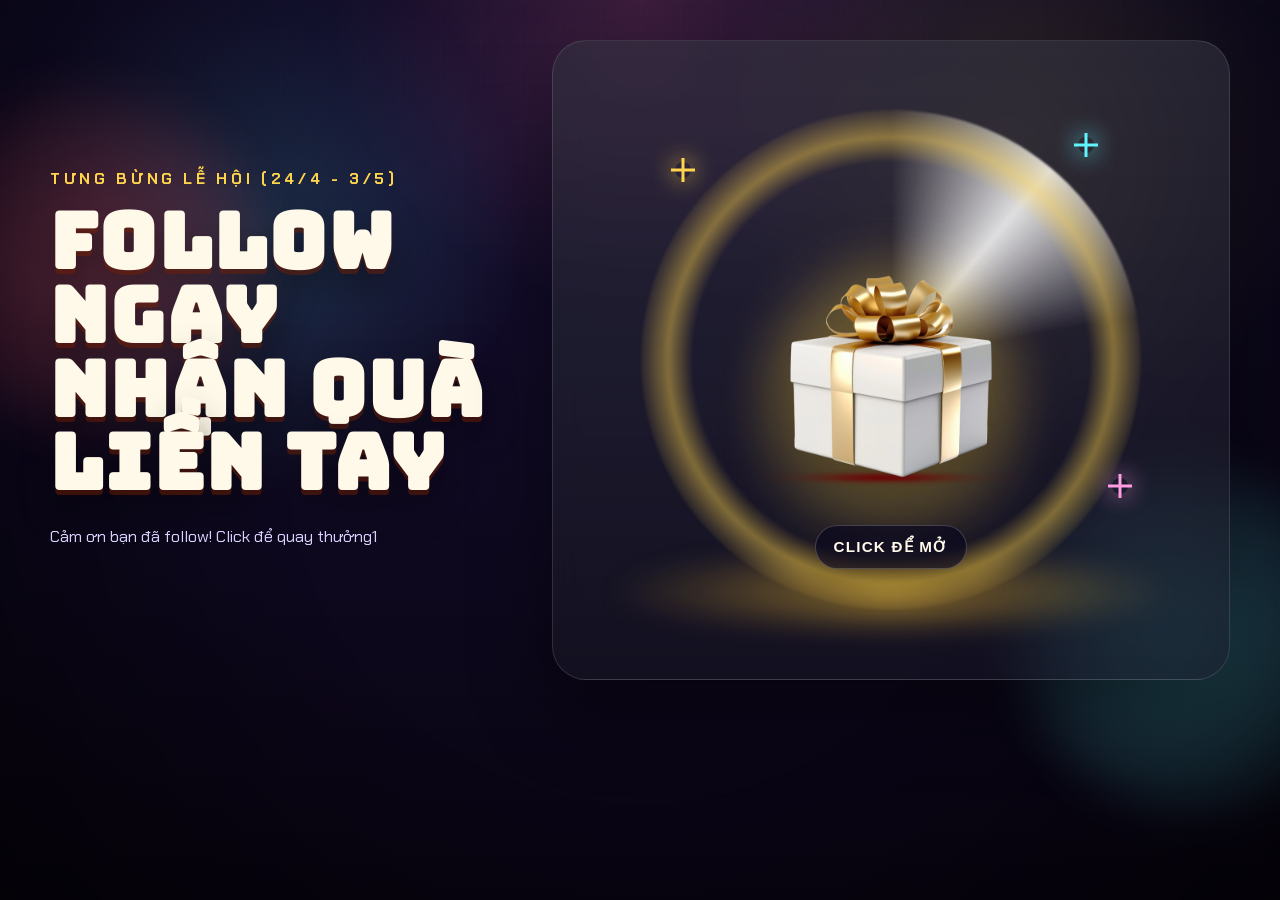
<file: index.html>
<!DOCTYPE html>
<html lang="vi">
<head>
  <meta charset="UTF-8">
  <meta name="viewport" content="width=device-width, initial-scale=1.0">
  <title>Vòng Quay Hộp Quà May Mắn</title>
  <link rel="preconnect" href="https://fonts.googleapis.com">
  <link rel="preconnect" href="https://fonts.gstatic.com" crossorigin>
  <link href="https://fonts.googleapis.com/css2?family=Bungee&family=Chakra+Petch:wght@400;500;600;700&display=swap" rel="stylesheet">
  <link rel="stylesheet" href="./styles.css">
</head>
<body>
  <div class="page-shell">
    <div class="ambient ambient-left"></div>
    <div class="ambient ambient-right"></div>

    <main class="game-board">
      <section class="hero-copy">
        <p class="eyebrow">tưng bừng lễ hội (24/4 - 3/5)</p>
        <h1>Follow ngay<br>nhận quà liền tay</h1>
        <p class="subtitle">
          Cảm ơn bạn đã follow! Click để quay thưởng1
        </p>
      </section>

      <section class="gift-stage" aria-label="Khu vực quay thưởng">
        <div class="light-ring"></div>
        <div class="spark spark-a"></div>
        <div class="spark spark-b"></div>
        <div class="spark spark-c"></div>

        <button class="gift-button" id="giftButton" type="button" aria-label="Mở hộp quà may mắn">
          <span class="gift-glow"></span>
          <span class="gift-box-stack" aria-hidden="true">
            <img
              class="gift-image gift-image--closed"
              src="./asset/hop_qua_dong.png"
              alt=""
            >
            <img
              class="gift-image gift-image--open"
              src="./asset/hop_qua_mo.png"
              alt=""
            >
          </span>
          <span class="tap-badge" id="tapBadge">Click để mở</span>
        </button>
      </section>
    </main>
  </div>

  <div class="result-modal" id="resultModal" aria-hidden="true">
    <div class="modal-backdrop" id="modalBackdrop"></div>
    <div class="modal-card" role="dialog" aria-modal="true" aria-labelledby="modalTitle">
      <div class="modal-burst"></div>
      <p class="modal-tag" id="modalTag">Thông báo</p>
      <h2 id="modalTitle">Bạn vừa quay xong!</h2>
      <p class="modal-message" id="modalMessage"></p>
      <button class="play-again" id="playAgainButton" type="button">Quay lại trang chủ</button>
    </div>
  </div>

  <script src="./script.js"></script>
</body>
</html>
</file>
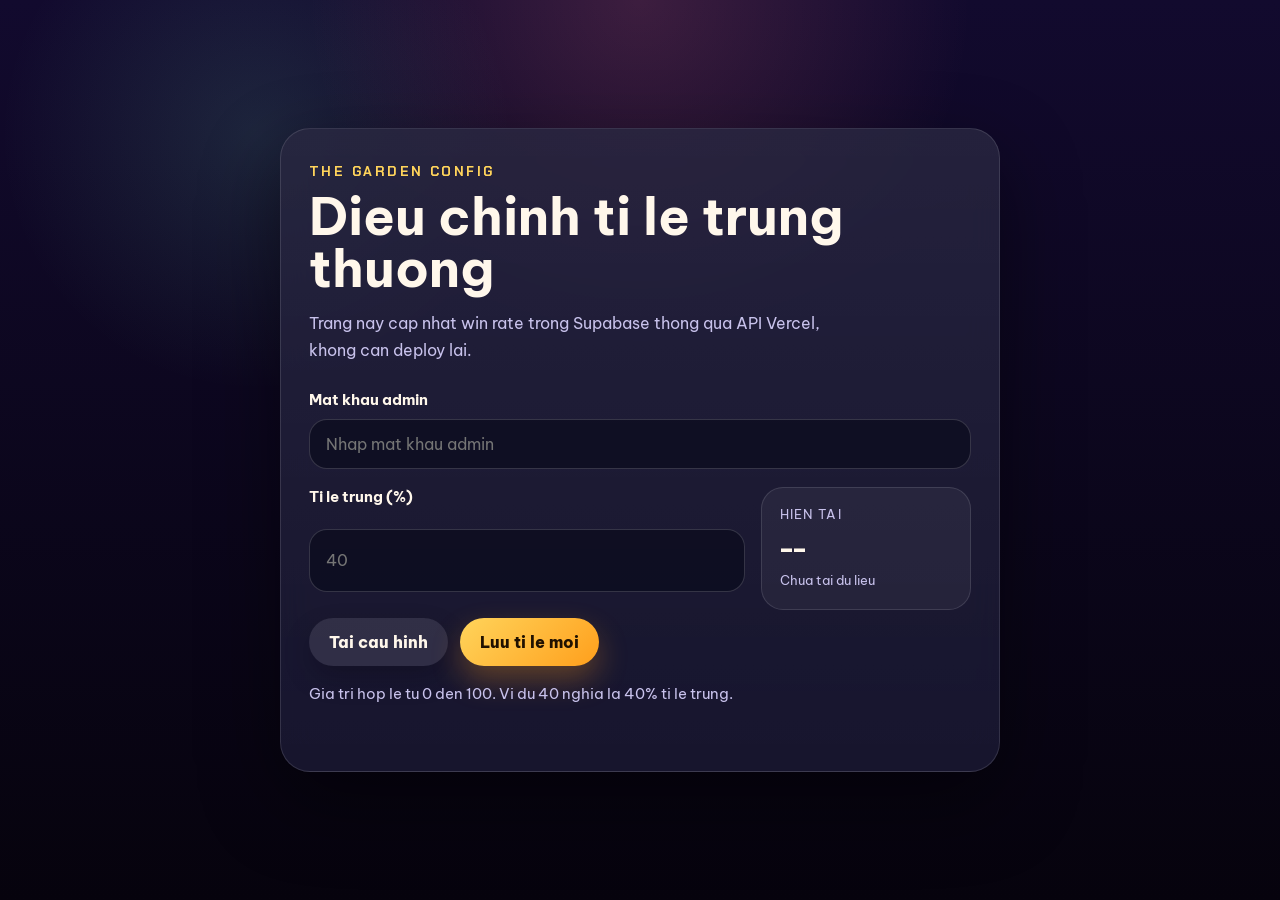
<file: admin.html>
<!DOCTYPE html>
<html lang="vi">
<head>
  <meta charset="UTF-8">
  <meta name="viewport" content="width=device-width, initial-scale=1.0">
  <title>Admin Win Rate</title>
  <link rel="preconnect" href="https://fonts.googleapis.com">
  <link rel="preconnect" href="https://fonts.gstatic.com" crossorigin>
  <link href="https://fonts.googleapis.com/css2?family=Be+Vietnam+Pro:wght@400;500;700;800&family=Chakra+Petch:wght@500;600;700&display=swap" rel="stylesheet">
  <link rel="stylesheet" href="./admin.css">
</head>
<body>
  <main class="admin-shell">
    <section class="admin-card">
      <p class="admin-eyebrow">The Garden Config</p>
      <h1>Dieu chinh ti le trung thuong</h1>
      <p class="admin-copy">
        Trang nay cap nhat win rate trong Supabase thong qua API Vercel, khong can deploy lai.
      </p>

      <form class="admin-form" id="adminForm">
        <label class="field">
          <span>Mat khau admin</span>
          <input id="adminPassword" name="adminPassword" type="password" autocomplete="current-password" placeholder="Nhap mat khau admin">
        </label>

        <div class="field-group">
          <label class="field">
            <span>Ti le trung (%)</span>
            <input id="winRatePercent" name="winRatePercent" type="number" min="0" max="100" step="0.1" placeholder="40">
          </label>

          <div class="stat-card">
            <span class="stat-label">Hien tai</span>
            <strong id="currentRate">--</strong>
            <small id="updatedAt">Chua tai du lieu</small>
          </div>
        </div>

        <div class="button-row">
          <button class="secondary-button" id="loadConfigButton" type="button">Tai cau hinh</button>
          <button class="primary-button" type="submit">Luu ti le moi</button>
        </div>
      </form>

      <p class="helper-text">
        Gia tri hop le tu 0 den 100. Vi du 40 nghia la 40% ti le trung.
      </p>
      <p class="status-message" id="statusMessage" role="status" aria-live="polite"></p>
    </section>
  </main>

  <script src="./admin.js"></script>
</body>
</html>
</file>
<file: styles.css>
:root {
  --bg-top: #160f34;
  --bg-bottom: #090411;
  --panel: rgba(12, 11, 34, 0.72);
  --panel-border: rgba(255, 255, 255, 0.12);
  --gold: #ffd44d;
  --gold-deep: #ff9e1a;
  --coral: #ff5f6d;
  --cyan: #60f4ff;
  --mint: #88ffc3;
  --text: #fff9ea;
  --muted: #d8d2ff;
  --shadow: 0 30px 80px rgba(0, 0, 0, 0.45);
}

* {
  box-sizing: border-box;
}

html,
body {
  margin: 0;
  min-height: 100%;
}

body {
  overflow-x: hidden;
  font-family: "Chakra Petch", sans-serif;
  color: var(--text);
  background:
    radial-gradient(circle at top, rgba(255, 107, 129, 0.2), transparent 28%),
    radial-gradient(circle at 20% 25%, rgba(96, 244, 255, 0.16), transparent 22%),
    radial-gradient(circle at 80% 15%, rgba(255, 212, 77, 0.2), transparent 24%),
    linear-gradient(180deg, var(--bg-top) 0%, var(--bg-bottom) 100%);
}

body::before,
body::after {
  content: "";
  position: fixed;
  inset: 0;
  pointer-events: none;
}

body::before {
  background-image:
    linear-gradient(rgba(255, 255, 255, 0.03) 1px, transparent 1px),
    linear-gradient(90deg, rgba(255, 255, 255, 0.03) 1px, transparent 1px);
  background-size: 40px 40px;
  mask-image: linear-gradient(180deg, rgba(0, 0, 0, 0.35), rgba(0, 0, 0, 0));
}

body::after {
  background:
    radial-gradient(circle at center, transparent 45%, rgba(0, 0, 0, 0.55) 100%);
}

.page-shell {
  position: relative;
  min-height: 100vh;
  padding: 40px 24px 56px;
}

.ambient {
  position: absolute;
  width: 340px;
  height: 340px;
  border-radius: 999px;
  filter: blur(25px);
  opacity: 0.45;
  animation: drift 7s ease-in-out infinite alternate;
}

.ambient-left {
  top: 10%;
  left: -80px;
  background: radial-gradient(circle, rgba(255, 95, 109, 0.95), rgba(255, 95, 109, 0));
}

.ambient-right {
  right: -80px;
  bottom: 10%;
  background: radial-gradient(circle, rgba(96, 244, 255, 0.95), rgba(96, 244, 255, 0));
  animation-duration: 8.8s;
}

.game-board {
  position: relative;
  z-index: 1;
  display: grid;
  grid-template-columns: minmax(280px, 470px) minmax(320px, 1fr);
  gap: 32px;
  align-items: center;
  max-width: 1180px;
  margin: 0 auto;
}

.hero-copy {
  padding: 26px 0;
}

.eyebrow {
  margin: 0 0 16px;
  color: var(--gold);
  font-size: 0.95rem;
  font-weight: 700;
  letter-spacing: 0.24em;
  text-transform: uppercase;
}

.hero-copy h1 {
  margin: 0;
  font-family: "Bungee", cursive;
  font-size: clamp(2.7rem, 6vw, 5rem);
  line-height: 0.96;
  letter-spacing: 0.03em;
  text-transform: uppercase;
  text-shadow:
    0 5px 0 rgba(122, 34, 0, 0.45),
    0 18px 35px rgba(0, 0, 0, 0.38);
}

.subtitle {
  max-width: 470px;
  margin: 22px 0 0;
  font-size: 1.05rem;
  line-height: 1.7;
  color: var(--muted);
}

.subtitle strong {
  color: var(--mint);
}

.gift-stage {
  position: relative;
  min-height: 640px;
  display: grid;
  place-items: center;
  padding: 28px;
  border: 1px solid var(--panel-border);
  border-radius: 34px;
  background:
    linear-gradient(180deg, rgba(255, 255, 255, 0.1), rgba(255, 255, 255, 0.04)),
    rgba(8, 8, 24, 0.56);
  box-shadow: var(--shadow);
  backdrop-filter: blur(16px);
  overflow: hidden;
}

.gift-stage::before {
  content: "";
  position: absolute;
  inset: auto 8% 9%;
  height: 60px;
  border-radius: 50%;
  background: radial-gradient(circle, rgba(255, 197, 52, 0.45), rgba(255, 197, 52, 0));
  filter: blur(14px);
}

.light-ring {
  position: absolute;
  width: min(74vw, 500px);
  aspect-ratio: 1;
  border-radius: 50%;
  background:
    radial-gradient(circle, rgba(255, 255, 255, 0) 56%, rgba(255, 212, 77, 0.45) 63%, rgba(255, 212, 77, 0) 72%),
    conic-gradient(from 0deg, rgba(255, 255, 255, 0) 0deg, rgba(255, 255, 255, 0.85) 40deg, rgba(255, 255, 255, 0) 80deg, rgba(255, 255, 255, 0) 360deg);
  filter: blur(1px);
  animation: rotateRing 10s linear infinite;
}

.spark {
  position: absolute;
  width: 16px;
  height: 16px;
  border-radius: 50%;
  box-shadow: 0 0 24px currentColor;
}

.spark::before,
.spark::after {
  content: "";
  position: absolute;
  inset: 50%;
  transform: translate(-50%, -50%);
  background: currentColor;
}

.spark::before {
  width: 3px;
  height: 24px;
}

.spark::after {
  width: 24px;
  height: 3px;
}

.spark-a {
  top: 19%;
  left: 18%;
  color: var(--gold);
  animation: twinkle 2.4s ease-in-out infinite;
}

.spark-b {
  top: 15%;
  right: 20%;
  color: var(--cyan);
  animation: twinkle 2s ease-in-out infinite 0.35s;
}

.spark-c {
  bottom: 29%;
  right: 15%;
  color: #ff9be2;
  animation: twinkle 2.8s ease-in-out infinite 0.55s;
}

.gift-button {
  position: relative;
  z-index: 1;
  display: grid;
  place-items: center;
  gap: 14px;
  padding: 0;
  border: 0;
  background: transparent;
  cursor: pointer;
  transition: transform 0.25s ease;
}

.gift-button:hover {
  transform: translateY(-8px) scale(1.02);
}

.gift-button:focus-visible {
  outline: 3px solid rgba(96, 244, 255, 0.7);
  outline-offset: 12px;
  border-radius: 32px;
}

.gift-button.is-shaking {
  pointer-events: none;
}

.gift-glow {
  position: absolute;
  inset: 20% 14% 12%;
  border-radius: 50%;
  background: radial-gradient(circle, rgba(255, 212, 77, 0.55), rgba(255, 212, 77, 0));
  filter: blur(26px);
  transform: translateY(22px);
  transition: transform 0.55s ease, opacity 0.55s ease, filter 0.55s ease;
}

.gift-box-stack {
  position: relative;
  display: grid;
  place-items: center;
  isolation: isolate;
  animation: floatGift 3s ease-in-out infinite;
}

.gift-image {
  grid-area: 1 / 1;
  width: min(78vw, 360px);
  max-width: 360px;
  aspect-ratio: 1;
  object-fit: contain;
  filter:
    drop-shadow(0 20px 32px rgba(0, 0, 0, 0.38))
    drop-shadow(0 0 28px rgba(255, 212, 77, 0.18));
  transform-origin: 50% 82%;
  transition:
    opacity 0.45s ease,
    transform 0.55s cubic-bezier(0.22, 1, 0.36, 1),
    filter 0.55s ease;
}

.gift-image--closed {
  position: relative;
  opacity: 1;
  transform: translateY(0) scale(1) rotate(0deg);
}

.gift-image--open {
  position: absolute;
  inset: 0;
  opacity: 0;
  transform: translateY(28px) scale(0.82) rotate(-7deg);
  filter:
    drop-shadow(0 28px 36px rgba(0, 0, 0, 0.28))
    drop-shadow(0 0 36px rgba(255, 212, 77, 0.2));
}

.gift-button.is-shaking .gift-box-stack {
  animation: shakeGift var(--shake-duration, 740ms) cubic-bezier(0.18, 0.78, 0.24, 1) 1 both;
}

.gift-button.is-shaking .gift-image--closed {
  animation: vibrateGift 58ms linear infinite;
  filter:
    drop-shadow(0 34px 44px rgba(0, 0, 0, 0.5))
    drop-shadow(0 0 46px rgba(255, 212, 77, 0.3));
}

.gift-button.is-shaking .gift-glow {
  animation: pulseShakeGlow 120ms ease-in-out infinite alternate;
}

.gift-button.is-open .gift-glow {
  opacity: 0.95;
  filter: blur(34px);
  transform: translateY(10px) scale(1.08);
}

.gift-button.is-open .gift-image--closed {
  opacity: 0;
  transform: translateY(20px) scale(0.86) rotate(-10deg);
}

.gift-button.is-open .gift-image--open {
  opacity: 1;
  transform: translateY(0) scale(1) rotate(0deg);
  animation: openGiftReveal 0.72s cubic-bezier(0.2, 0.9, 0.2, 1) 1 both;
}

.gift-button.is-win.is-open .gift-image--open {
  filter:
    drop-shadow(0 30px 40px rgba(0, 0, 0, 0.32))
    drop-shadow(0 0 42px rgba(255, 212, 77, 0.28));
}

.tap-badge {
  position: relative;
  padding: 12px 18px;
  border: 1px solid rgba(255, 255, 255, 0.2);
  border-radius: 999px;
  background: rgba(9, 8, 30, 0.7);
  color: var(--text);
  font-size: 0.95rem;
  font-weight: 700;
  letter-spacing: 0.08em;
  text-transform: uppercase;
  box-shadow: 0 12px 30px rgba(0, 0, 0, 0.25);
  transition: opacity 0.3s ease, transform 0.3s ease, background 0.3s ease;
}

.gift-button.is-shaking .tap-badge {
  opacity: 0.82;
  transform: translateY(10px) scale(0.94) rotate(-2deg);
}

.gift-button.is-open .tap-badge {
  background: rgba(18, 18, 42, 0.82);
  transform: translateY(0) scale(1.01);
}

.result-modal {
  position: fixed;
  inset: 0;
  display: grid;
  place-items: center;
  padding: 20px;
  overflow-y: auto;
  pointer-events: none;
  opacity: 0;
  transition: opacity 0.3s ease;
  z-index: 20;
}

.result-modal.is-visible {
  opacity: 1;
  pointer-events: auto;
}

.modal-backdrop {
  position: absolute;
  inset: 0;
  background: rgba(2, 4, 14, 0.68);
  backdrop-filter: blur(8px);
}

.modal-card {
  position: relative;
  width: min(calc(100vw - 40px), 480px);
  max-height: calc(100dvh - 40px);
  padding: 34px 28px 28px;
  border: 1px solid rgba(255, 255, 255, 0.14);
  border-radius: 30px;
  text-align: center;
  background:
    radial-gradient(circle at top, rgba(255, 212, 77, 0.24), transparent 34%),
    linear-gradient(180deg, rgba(25, 20, 62, 0.96), rgba(10, 12, 26, 0.96));
  box-shadow: var(--shadow);
  overflow-y: auto;
  overscroll-behavior: contain;
  transform: translateY(24px) scale(0.96);
  transition: transform 0.3s ease;
}

.result-modal.is-visible .modal-card {
  transform: translateY(0) scale(1);
}

.modal-card.is-win {
  box-shadow:
    0 30px 90px rgba(0, 0, 0, 0.45),
    0 0 0 1px rgba(255, 222, 125, 0.12),
    0 0 55px rgba(255, 212, 77, 0.22);
}

.modal-card.is-lose {
  box-shadow:
    0 30px 90px rgba(0, 0, 0, 0.45),
    0 0 55px rgba(96, 244, 255, 0.15);
}

.modal-burst {
  position: absolute;
  top: -76px;
  left: 50%;
  width: 160px;
  height: 160px;
  transform: translateX(-50%);
  border-radius: 50%;
  background:
    radial-gradient(circle, rgba(255, 212, 77, 0.45), rgba(255, 212, 77, 0) 62%);
  filter: blur(6px);
  opacity: 0.85;
}

.modal-tag {
  position: relative;
  margin: 0;
  color: var(--gold);
  font-size: 0.88rem;
  font-weight: 700;
  letter-spacing: 0.22em;
  text-transform: uppercase;
}

.modal-card h2 {
  position: relative;
  margin: 14px 0 12px;
  font-family: "Bungee", cursive;
  font-size: clamp(1.8rem, 4vw, 2.5rem);
  line-height: 1.1;
  overflow-wrap: anywhere;
}

.modal-message {
  position: relative;
  margin: 0 0 24px;
  color: var(--muted);
  font-size: 1rem;
  line-height: 1.7;
}

.play-again {
  position: relative;
  min-width: 180px;
  padding: 14px 20px;
  border: 0;
  border-radius: 999px;
  background: linear-gradient(135deg, var(--gold) 0%, var(--gold-deep) 100%);
  color: #211100;
  font-family: "Chakra Petch", sans-serif;
  font-size: 1rem;
  font-weight: 700;
  letter-spacing: 0.08em;
  text-transform: uppercase;
  cursor: pointer;
  transition: transform 0.2s ease, box-shadow 0.2s ease;
  box-shadow: 0 14px 30px rgba(255, 158, 26, 0.34);
}

.play-again:hover {
  transform: translateY(-2px);
  box-shadow: 0 18px 34px rgba(255, 158, 26, 0.42);
}

@keyframes rotateRing {
  to {
    transform: rotate(360deg);
  }
}

@keyframes floatGift {
  0%,
  100% {
    transform: translateY(0) scale(1);
  }
  50% {
    transform: translateY(-14px) scale(1.015);
  }
}

@keyframes shakeGift {
  0% {
    transform: translate3d(0, 0, 0) rotate(0deg) scale(1);
  }
  6% {
    transform: translate3d(-26px, -8px, 0) rotate(-18deg) scale(1.045);
  }
  13% {
    transform: translate3d(29px, -2px, 0) rotate(19deg) scale(1.06);
  }
  21% {
    transform: translate3d(-32px, 3px, 0) rotate(-22deg) scale(1.072);
  }
  30% {
    transform: translate3d(34px, -4px, 0) rotate(22deg) scale(1.08);
  }
  40% {
    transform: translate3d(-30px, 2px, 0) rotate(-19deg) scale(1.068);
  }
  50% {
    transform: translate3d(25px, -3px, 0) rotate(16deg) scale(1.055);
  }
  61% {
    transform: translate3d(-20px, 2px, 0) rotate(-13deg) scale(1.04);
  }
  73% {
    transform: translate3d(14px, -1px, 0) rotate(9deg) scale(1.022);
  }
  85% {
    transform: translate3d(-9px, 1px, 0) rotate(-6deg) scale(1.012);
  }
  100% {
    transform: translate3d(0, 0, 0) rotate(0deg) scale(1);
  }
}

@keyframes vibrateGift {
  0% {
    transform: translate3d(0, 0, 0) rotate(0deg);
  }
  20% {
    transform: translate3d(-4px, 1px, 0) rotate(-1.6deg);
  }
  40% {
    transform: translate3d(4px, -1px, 0) rotate(1.6deg);
  }
  60% {
    transform: translate3d(-3px, -1px, 0) rotate(-1.15deg);
  }
  80% {
    transform: translate3d(3px, 1px, 0) rotate(1.1deg);
  }
  100% {
    transform: translate3d(0, 0, 0) rotate(0deg);
  }
}

@keyframes pulseShakeGlow {
  0% {
    opacity: 0.75;
    filter: blur(26px);
    transform: translateY(18px) scale(1);
  }
  100% {
    opacity: 1;
    filter: blur(34px);
    transform: translateY(22px) scale(1.16);
  }
}

@keyframes openGiftReveal {
  0% {
    opacity: 0;
    transform: translateY(34px) scale(0.76) rotate(-9deg);
  }
  60% {
    opacity: 1;
    transform: translateY(-10px) scale(1.05) rotate(1deg);
  }
  100% {
    opacity: 1;
    transform: translateY(0) scale(1) rotate(0deg);
  }
}

@keyframes twinkle {
  0%,
  100% {
    opacity: 0.45;
    transform: scale(0.8);
  }
  50% {
    opacity: 1;
    transform: scale(1.12);
  }
}

@keyframes drift {
  0% {
    transform: translate3d(0, 0, 0);
  }
  100% {
    transform: translate3d(24px, -28px, 0);
  }
}

@media (max-width: 1180px) {
  .game-board {
    grid-template-columns: minmax(260px, 410px) minmax(320px, 1fr);
    gap: 24px;
  }

  .hero-copy h1 {
    font-size: clamp(2.5rem, 5vw, 4.3rem);
  }

  .gift-stage {
    min-height: 600px;
  }
}

@media (max-width: 1024px) {
  .page-shell {
    padding: 28px 20px 40px;
  }

  .game-board {
    grid-template-columns: 1fr;
    max-width: 860px;
    gap: 20px;
  }

  .hero-copy {
    padding: 12px 14px 0;
    text-align: center;
  }

  .subtitle {
    max-width: 640px;
    margin-left: auto;
    margin-right: auto;
  }

  .gift-stage {
    min-height: 680px;
    padding: 28px 22px 22px;
    border-radius: 30px;
  }

  .gift-stage::before {
    inset: auto 12% 14%;
  }

  .light-ring {
    width: min(66vw, 460px);
  }

  .gift-image {
    width: min(54vw, 330px);
  }

  .modal-card {
    width: min(calc(100vw - 40px), 520px);
  }
}

@media (max-width: 920px) {
  .gift-stage {
    min-height: 640px;
  }

  .gift-image {
    width: min(58vw, 310px);
  }

  .modal-card {
    width: min(calc(100vw - 32px), 500px);
  }
}

@media (max-width: 768px) {
  .page-shell {
    padding: 18px 14px 26px;
  }

  .ambient {
    width: 230px;
    height: 230px;
    opacity: 0.38;
  }

  .hero-copy {
    padding-inline: 0;
  }

  .eyebrow {
    margin-bottom: 12px;
    font-size: 0.8rem;
    letter-spacing: 0.18em;
  }

  .hero-copy h1 {
    font-size: clamp(2.05rem, 10vw, 3.35rem);
  }

  .subtitle {
    margin-top: 16px;
    font-size: 0.96rem;
    line-height: 1.6;
  }

  .gift-stage {
    min-height: 540px;
    padding: 20px 16px 16px;
    border-radius: 28px;
  }

  .gift-image {
    width: min(64vw, 270px);
  }

  .light-ring {
    width: min(78vw, 360px);
  }

  .tap-badge {
    font-size: 0.86rem;
    padding: 11px 16px;
  }

  .spark-a {
    top: 14%;
    left: 10%;
  }

  .spark-b {
    top: 12%;
    right: 12%;
  }

  .spark-c {
    right: 9%;
    bottom: 34%;
  }

  .modal-card {
    width: min(calc(100vw - 28px), 460px);
    max-height: calc(100dvh - 28px);
    padding: 28px 22px 24px;
    border-radius: 24px;
  }

  .modal-burst {
    top: -58px;
    width: 128px;
    height: 128px;
  }

  .play-again {
    min-width: 100%;
  }
}

@media (max-width: 480px) {
  .page-shell {
    padding: 14px 12px 22px;
  }

  .hero-copy h1 {
    font-size: clamp(1.82rem, 10vw, 2.6rem);
    line-height: 1;
  }

  .subtitle {
    font-size: 0.92rem;
  }

  .gift-stage {
    min-height: 500px;
    padding: 18px 14px 14px;
    border-radius: 24px;
  }

  .light-ring {
    width: min(84vw, 310px);
  }

  .gift-image {
    width: min(70vw, 230px);
  }

  .tap-badge {
    font-size: 0.8rem;
    letter-spacing: 0.06em;
  }

  .result-modal {
    padding: 14px;
  }

  .modal-card {
    width: min(calc(100vw - 20px), 420px);
    max-height: calc(100dvh - 20px);
    padding: 20px 16px 18px;
    border-radius: 20px;
  }

  .modal-card h2 {
    margin: 10px 0 10px;
    font-size: 1.32rem;
    line-height: 1.18;
  }

  .modal-message {
    margin-bottom: 18px;
    font-size: 0.9rem;
    line-height: 1.52;
  }

  .modal-tag {
    font-size: 0.76rem;
    letter-spacing: 0.16em;
  }

  .modal-burst {
    display: none;
  }

  .play-again {
    padding: 13px 16px;
    font-size: 0.92rem;
  }
}

@media (prefers-reduced-motion: reduce) {
  *,
  *::before,
  *::after {
    animation-duration: 0.01ms !important;
    animation-iteration-count: 1 !important;
    scroll-behavior: auto !important;
    transition-duration: 0.01ms !important;
  }

  .gift-box-stack,
  .light-ring,
  .spark,
  .ambient {
    animation: none !important;
  }

  .gift-button.is-open .gift-image--open {
    opacity: 1;
    transform: none;
  }
}
</file>
<file: admin.css>
:root {
  --bg-top: #120a2e;
  --bg-bottom: #06030d;
  --panel: rgba(18, 17, 46, 0.78);
  --panel-border: rgba(255, 255, 255, 0.12);
  --text: #fff7eb;
  --muted: #c8c2ec;
  --gold: #ffd45b;
  --gold-deep: #ff9f1c;
  --mint: #7ff3cb;
  --danger: #ff8a80;
  --shadow: 0 30px 80px rgba(0, 0, 0, 0.45);
}

* {
  box-sizing: border-box;
}

html,
body {
  margin: 0;
  min-height: 100%;
}

body {
  font-family: "Be Vietnam Pro", sans-serif;
  color: var(--text);
  background:
    radial-gradient(circle at top, rgba(255, 117, 140, 0.18), transparent 30%),
    radial-gradient(circle at 20% 15%, rgba(127, 243, 203, 0.12), transparent 20%),
    linear-gradient(180deg, var(--bg-top) 0%, var(--bg-bottom) 100%);
}

.admin-shell {
  min-height: 100vh;
  display: grid;
  place-items: center;
  padding: 28px 16px;
}

.admin-card {
  width: min(100%, 720px);
  padding: 34px 28px 28px;
  border: 1px solid var(--panel-border);
  border-radius: 30px;
  background:
    linear-gradient(180deg, rgba(255, 255, 255, 0.08), rgba(255, 255, 255, 0.03)),
    var(--panel);
  box-shadow: var(--shadow);
  backdrop-filter: blur(16px);
}

.admin-eyebrow {
  margin: 0 0 10px;
  color: var(--gold);
  font-family: "Chakra Petch", sans-serif;
  font-size: 0.85rem;
  font-weight: 700;
  letter-spacing: 0.18em;
  text-transform: uppercase;
}

.admin-card h1 {
  margin: 0;
  font-size: clamp(2rem, 5vw, 3.25rem);
  line-height: 1;
}

.admin-copy {
  max-width: 560px;
  margin: 16px 0 0;
  color: var(--muted);
  font-size: 1rem;
  line-height: 1.7;
}

.admin-form {
  margin-top: 26px;
}

.field-group {
  display: grid;
  grid-template-columns: minmax(0, 1fr) 210px;
  gap: 16px;
  align-items: stretch;
}

.field {
  display: grid;
  gap: 10px;
  margin-bottom: 18px;
}

.field span {
  color: var(--text);
  font-size: 0.96rem;
  font-weight: 700;
}

.field input {
  width: 100%;
  padding: 14px 16px;
  border: 1px solid rgba(255, 255, 255, 0.16);
  border-radius: 18px;
  background: rgba(6, 8, 24, 0.56);
  color: var(--text);
  font: inherit;
  outline: none;
  transition: border-color 0.2s ease, transform 0.2s ease, box-shadow 0.2s ease;
}

.field input:focus {
  border-color: rgba(127, 243, 203, 0.8);
  box-shadow: 0 0 0 3px rgba(127, 243, 203, 0.16);
}

.stat-card {
  display: grid;
  align-content: center;
  gap: 8px;
  padding: 18px;
  border: 1px solid rgba(255, 255, 255, 0.12);
  border-radius: 22px;
  background: rgba(255, 255, 255, 0.05);
}

.stat-label {
  color: var(--muted);
  font-size: 0.84rem;
  letter-spacing: 0.08em;
  text-transform: uppercase;
}

.stat-card strong {
  font-family: "Chakra Petch", sans-serif;
  font-size: 2rem;
  line-height: 1;
}

.stat-card small {
  color: var(--muted);
  font-size: 0.82rem;
  line-height: 1.5;
}

.button-row {
  display: flex;
  gap: 12px;
  margin-top: 8px;
}

.button-row button {
  border: 0;
  border-radius: 999px;
  padding: 14px 20px;
  font: inherit;
  font-weight: 800;
  cursor: pointer;
  transition: transform 0.2s ease, box-shadow 0.2s ease, opacity 0.2s ease;
}

.button-row button:hover {
  transform: translateY(-2px);
}

.button-row button:disabled {
  opacity: 0.65;
  cursor: wait;
  transform: none;
}

.primary-button {
  color: #201100;
  background: linear-gradient(135deg, var(--gold) 0%, var(--gold-deep) 100%);
  box-shadow: 0 14px 30px rgba(255, 159, 28, 0.3);
}

.secondary-button {
  color: var(--text);
  background: rgba(255, 255, 255, 0.1);
  box-shadow: 0 12px 28px rgba(0, 0, 0, 0.2);
}

.helper-text {
  margin: 16px 0 0;
  color: var(--muted);
  font-size: 0.92rem;
  line-height: 1.6;
}

.status-message {
  min-height: 24px;
  margin: 14px 0 0;
  color: var(--mint);
  font-size: 0.92rem;
  line-height: 1.5;
}

.status-message.is-error {
  color: var(--danger);
}

@media (max-width: 680px) {
  .admin-card {
    padding: 24px 18px 20px;
    border-radius: 24px;
  }

  .field-group {
    grid-template-columns: 1fr;
  }

  .button-row {
    flex-direction: column;
  }
}
</file>
